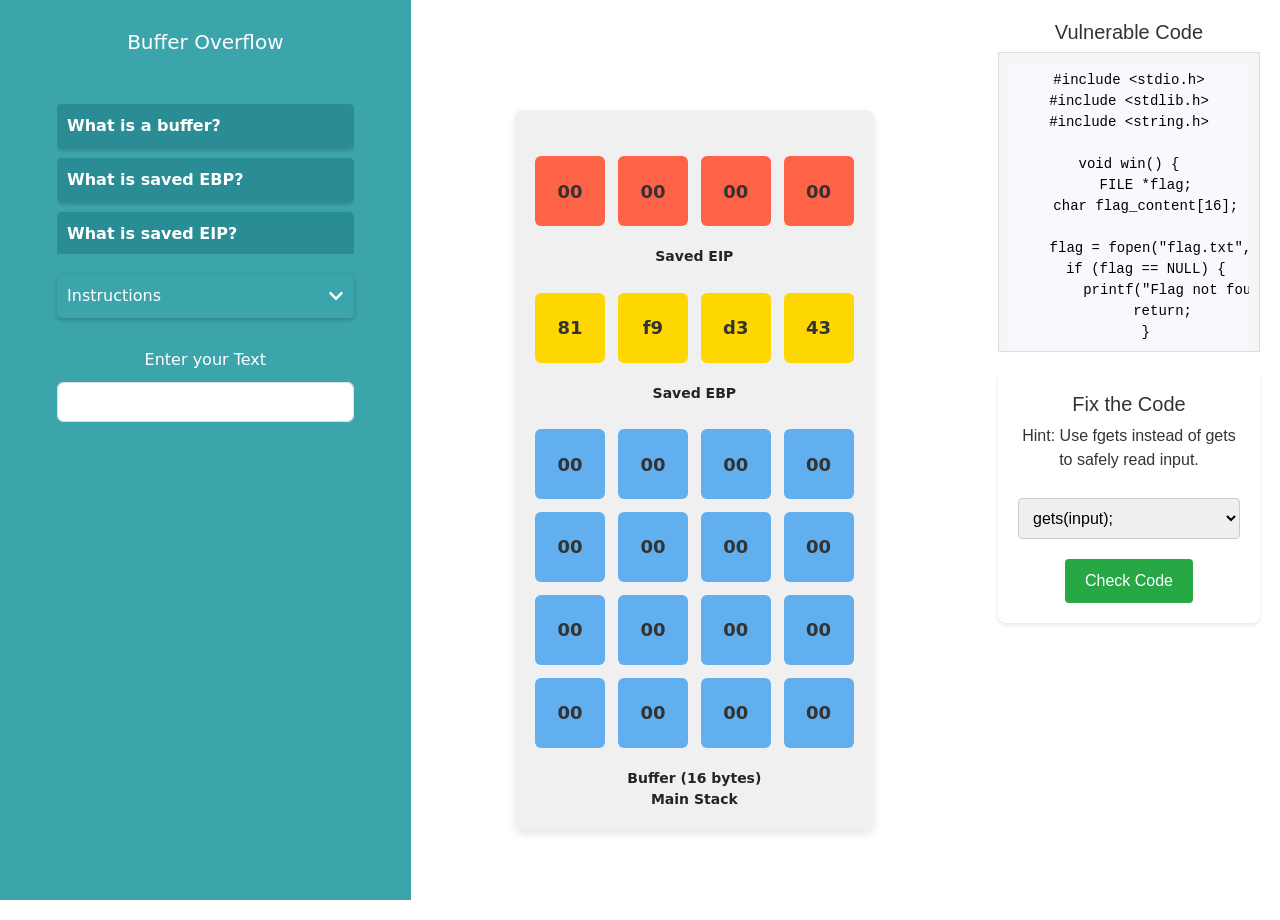
<file: simulation/index.html>
<!doctype html>
<html lang="en">
  <head>
    <meta charset="UTF-8" />
    <link rel="icon" type="image/svg+xml" href="/vite.svg" />
    <link href="https://cdn.jsdelivr.net/npm/bootstrap@5.3.3/dist/css/bootstrap.min.css" rel="stylesheet" integrity="sha384-QWTKZyjpPEjISv5WaRU9OFeRpok6YctnYmDr5pNlyT2bRjXh0JMhjY6hW+ALEwIH" crossorigin="anonymous">
    <script src="https://cdn.jsdelivr.net/npm/bootstrap@5.3.3/dist/js/bootstrap.bundle.min.js" integrity="sha384-YvpcrYf0tY3lHB60NNkmXc5s9fDVZLESaAA55NDzOxhy9GkcIdslK1eN7N6jIeHz" crossorigin="anonymous"></script>
    <meta name="viewport" content="width=device-width, initial-scale=1.0" />
    <title>Vite + React</title>
    <script type="module" crossorigin src="js/index-DGslpyfE.js"></script>
    <link rel="stylesheet" crossorigin href="css/index-CqDfze6R.css">
  </head>
  <body>
    <div id="root"></div>

  <script src="../assets/js/iframeResize.js"></script>
        
        </body>
</html>
</file>
<file: simulation/css/index-CqDfze6R.css>
.App{font-family:Arial,sans-serif;color:#333;text-align:center;padding:20px}.header{margin-bottom:20px}.editor-container{background-color:#fff;padding:20px;border-radius:8px;box-shadow:0 2px 4px #0000001a;margin-bottom:20px}.hint{margin-bottom:15px}select{width:100%;padding:10px;margin-top:10px;border:1px solid #ccc;border-radius:4px}.check-button{background-color:#28a745;color:#fff;padding:10px 20px;border:none;border-radius:4px;cursor:pointer;margin-top:10px}.check-button:hover{background-color:#218838}.feedback{margin-top:20px;font-weight:700}.feedback.correct{color:#28a745}.feedback.incorrect{color:#dc3545}.code-block{max-height:400px;overflow-y:auto;border:1px solid #ddd;padding:10px;background-color:#f5f5f5}.code-container{margin-bottom:20px}.editor-container{margin-top:20px}.hint{margin-bottom:10px}.check-button{margin-top:10px}.feedback{margin-top:10px;font-weight:700}.correct{color:green}.incorrect{color:red}.visualization-container{display:flex;flex-direction:column;align-items:center;margin-top:20px}.memory-container{display:flex;flex-direction:column;align-items:center}.buffer-grid,.ebp-grid,.eip-grid{display:grid;grid-template-columns:repeat(4,60px);grid-auto-rows:60px;gap:5px;margin-bottom:20px}.buffer-cell{width:60px;height:60px;display:flex;justify-content:center;align-items:center;font-size:18px;color:#fff;border-radius:6px}.label{font-size:20px;display:flex;align-items:center}.visualization-container{display:flex;justify-content:center;align-items:center;height:100vh}.memory-container{display:flex;flex-direction:column;align-items:center;padding:20px;background-color:#f0f0f0;border-radius:8px;box-shadow:0 4px 8px #0000001a}.buffer-grid,.ebp-grid,.eip-grid{display:grid;grid-template-columns:repeat(4,clamp(50px,10vw,70px));grid-auto-rows:clamp(50px,10vw,70px);gap:clamp(2px,1vw,15px);margin-bottom:clamp(10px,2vw,20px);margin-top:clamp(10px,2vw,30px)}.buffer-cell{display:flex;justify-content:center;align-items:center;height:100%;width:100%;font-size:clamp(12px,2vw,18px);font-weight:700;color:#333;border-radius:clamp(2px,.5vw,6px)}.label{text-align:center;font-size:14px;font-weight:700}.win-message{margin-top:20px;text-align:center;font-size:18px;font-weight:700;color:#4caf50;animation:slide-up .5s ease-in-out forwards}.fix-instruction{color:#ff4500}@keyframes slide-up{0%{transform:translateY(20px);opacity:0}to{transform:translateY(0);opacity:1}}
</file>
<file: experiment/simulation/css/index-CqDfze6R.css>
.App{font-family:Arial,sans-serif;color:#333;text-align:center;padding:20px}.header{margin-bottom:20px}.editor-container{background-color:#fff;padding:20px;border-radius:8px;box-shadow:0 2px 4px #0000001a;margin-bottom:20px}.hint{margin-bottom:15px}select{width:100%;padding:10px;margin-top:10px;border:1px solid #ccc;border-radius:4px}.check-button{background-color:#28a745;color:#fff;padding:10px 20px;border:none;border-radius:4px;cursor:pointer;margin-top:10px}.check-button:hover{background-color:#218838}.feedback{margin-top:20px;font-weight:700}.feedback.correct{color:#28a745}.feedback.incorrect{color:#dc3545}.code-block{max-height:400px;overflow-y:auto;border:1px solid #ddd;padding:10px;background-color:#f5f5f5}.code-container{margin-bottom:20px}.editor-container{margin-top:20px}.hint{margin-bottom:10px}.check-button{margin-top:10px}.feedback{margin-top:10px;font-weight:700}.correct{color:green}.incorrect{color:red}.visualization-container{display:flex;flex-direction:column;align-items:center;margin-top:20px}.memory-container{display:flex;flex-direction:column;align-items:center}.buffer-grid,.ebp-grid,.eip-grid{display:grid;grid-template-columns:repeat(4,60px);grid-auto-rows:60px;gap:5px;margin-bottom:20px}.buffer-cell{width:60px;height:60px;display:flex;justify-content:center;align-items:center;font-size:18px;color:#fff;border-radius:6px}.label{font-size:20px;display:flex;align-items:center}.visualization-container{display:flex;justify-content:center;align-items:center;height:100vh}.memory-container{display:flex;flex-direction:column;align-items:center;padding:20px;background-color:#f0f0f0;border-radius:8px;box-shadow:0 4px 8px #0000001a}.buffer-grid,.ebp-grid,.eip-grid{display:grid;grid-template-columns:repeat(4,clamp(50px,10vw,70px));grid-auto-rows:clamp(50px,10vw,70px);gap:clamp(2px,1vw,15px);margin-bottom:clamp(10px,2vw,20px);margin-top:clamp(10px,2vw,30px)}.buffer-cell{display:flex;justify-content:center;align-items:center;height:100%;width:100%;font-size:clamp(12px,2vw,18px);font-weight:700;color:#333;border-radius:clamp(2px,.5vw,6px)}.label{text-align:center;font-size:14px;font-weight:700}.win-message{margin-top:20px;text-align:center;font-size:18px;font-weight:700;color:#4caf50;animation:slide-up .5s ease-in-out forwards}.fix-instruction{color:#ff4500}@keyframes slide-up{0%{transform:translateY(20px);opacity:0}to{transform:translateY(0);opacity:1}}
</file>
